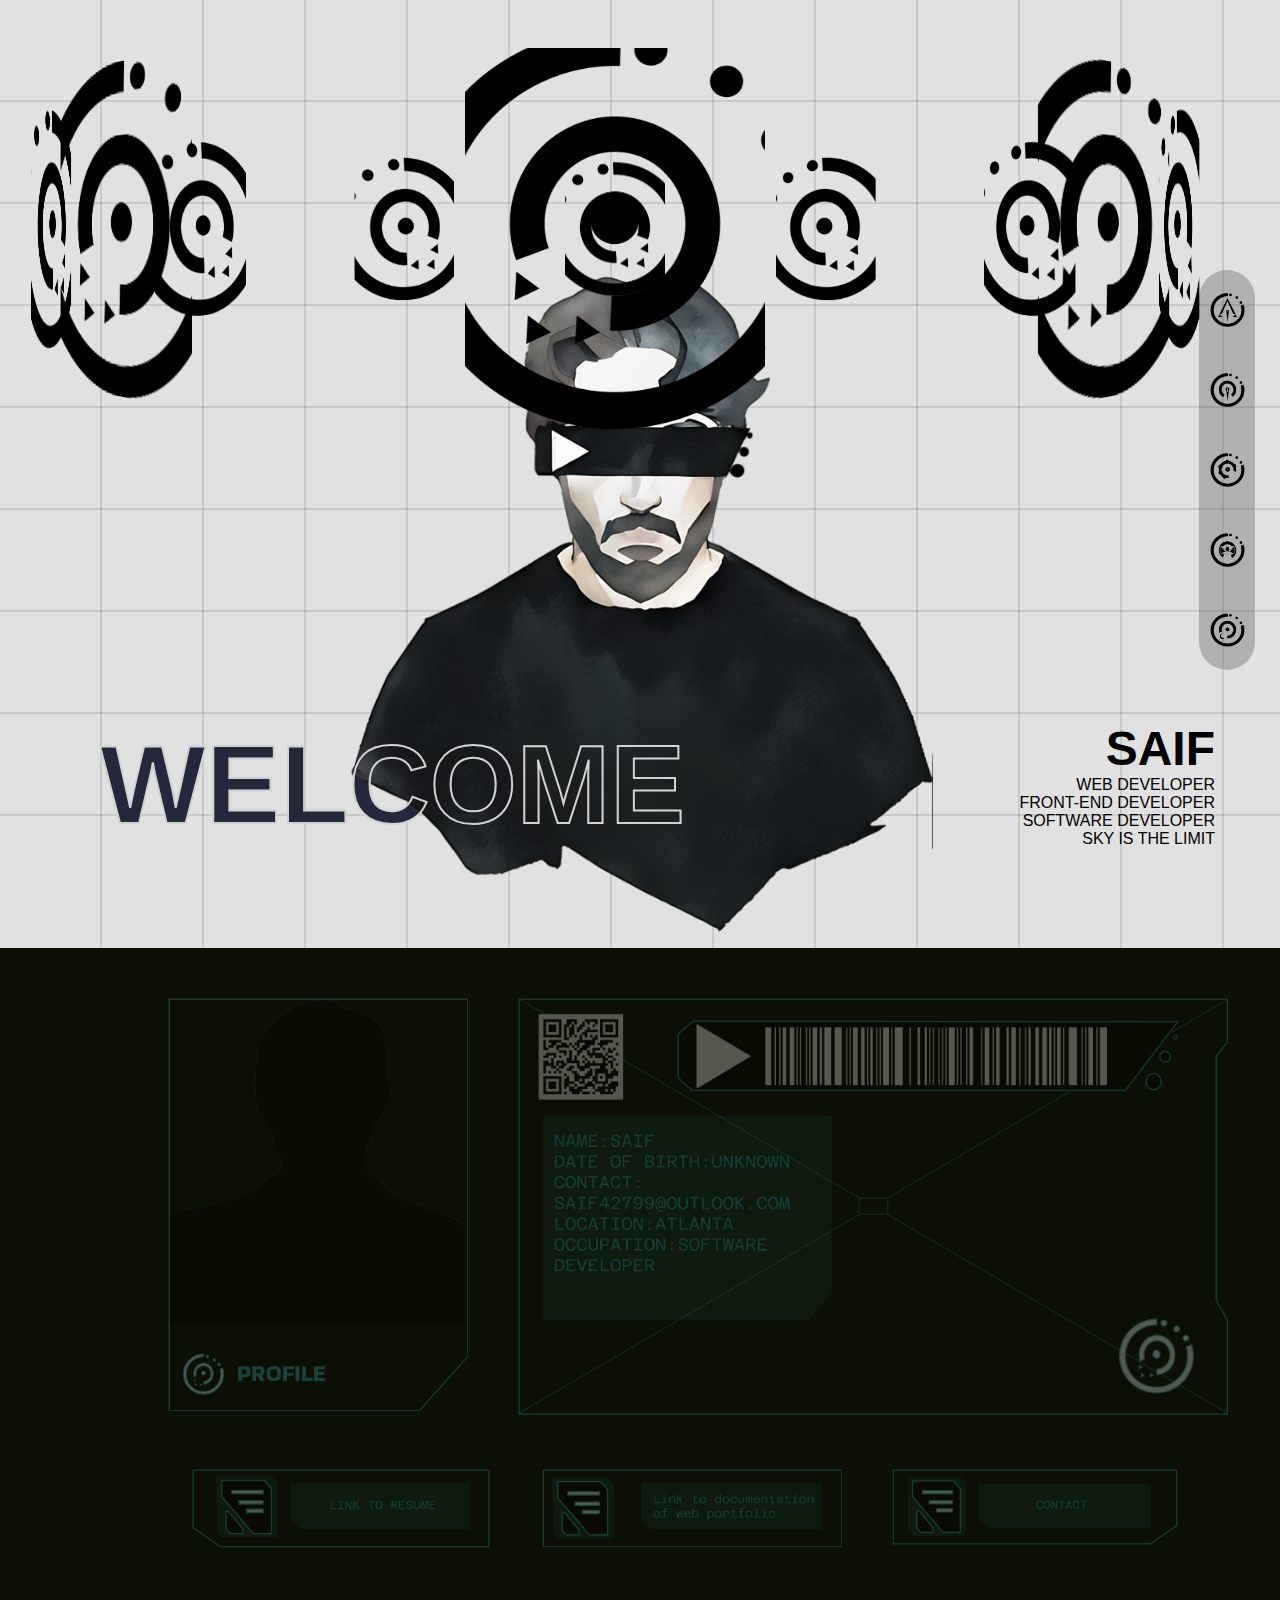
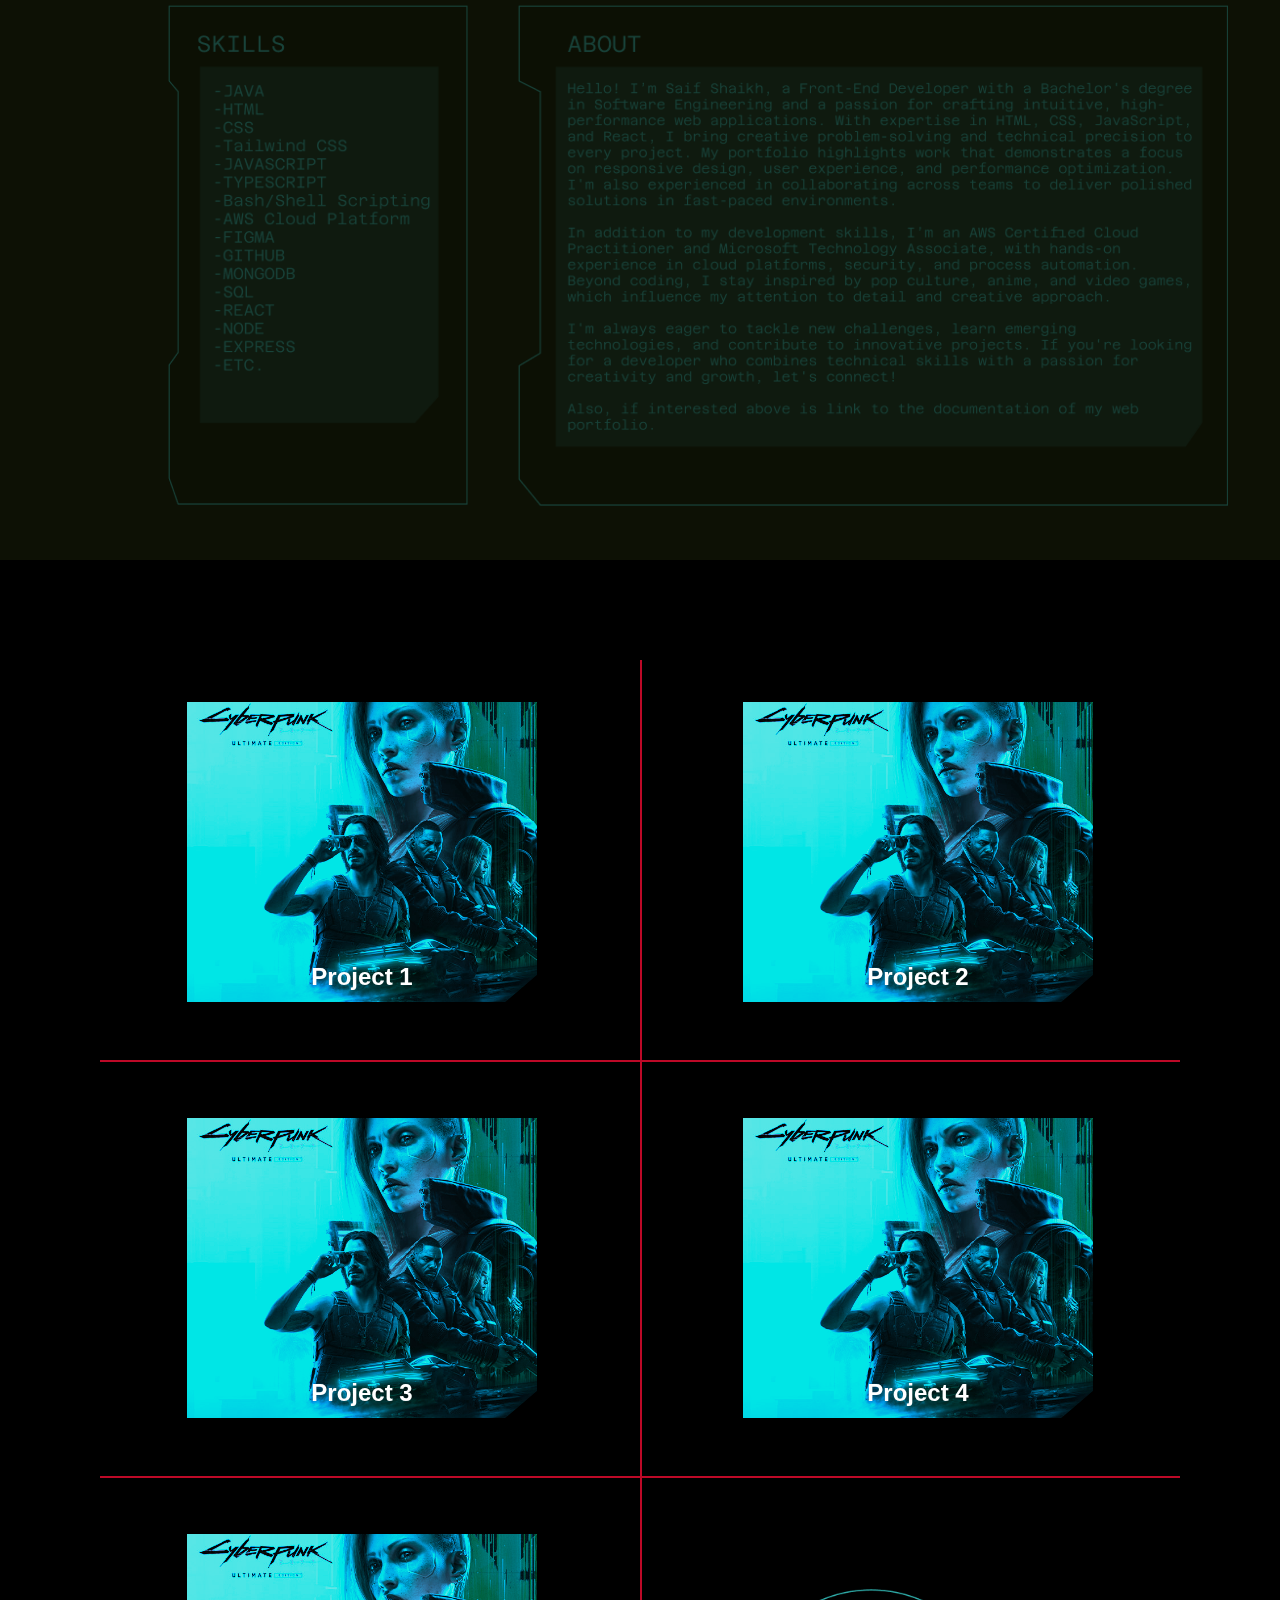
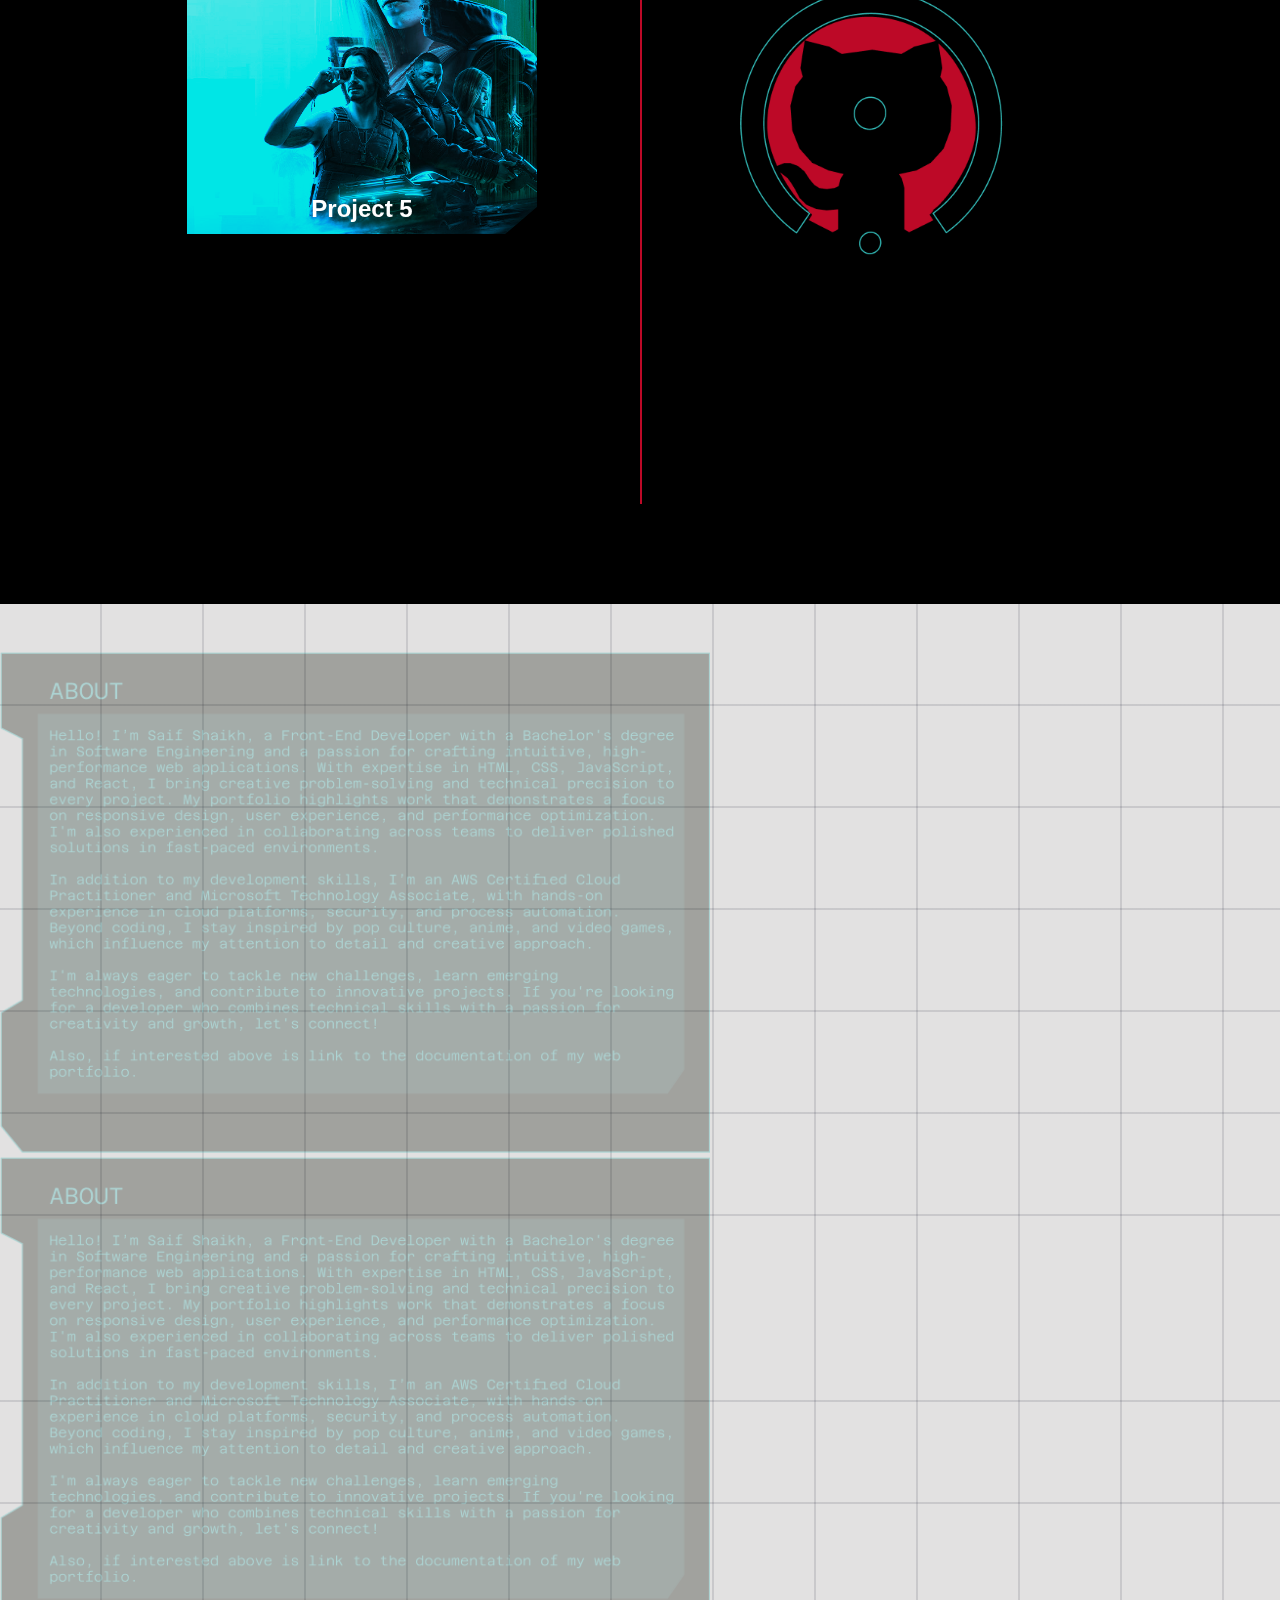
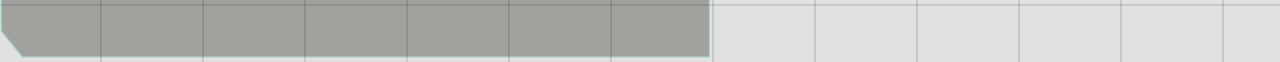
<file: index2.html>
<!DOCTYPE html>
<html lang="en">

<head>
    <meta charset="UTF-8">
    <meta name="viewport" content="width=device-width, initial-scale=1.0">
    <title>Saif Shaikh Web Portfolio</title>
    <link rel="stylesheet" href="style2.css">
    <link rel="shortcut icon" href="#">
</head>

<body>

    <!-- NAVIGATION BAR-->
    <nav class="navbar">
        <ul class="navbar-nav">
            <li class="nav-item">
                <a href="#home" class="nav-link">
                    <img src="images/homeLogo.png" class="navImgTransition">
                    <span class="link-text">Home</span>
                </a>
            </li>
            <li class="nav-item">
                <a href="#about" class="nav-link">
                    <img src="images/aboutLogo.png" class="navImgTransition">
                    <span class="link-text">About</span>
                </a>
            </li>
            <li class="nav-item">
                <a href="#projects" class="nav-link">
                    <img src="images/projectLogo.png" class="navImgTransition">
                    <span class="link-text">Projects</span>
                </a>
            </li>
            <li class="nav-item">
                <a href="#contact" class="nav-link">
                    <img src="images/contactLogo.png" class="navImgTransition">
                    <span class="link-text">Contact</span>
                </a>
            </li>
            <li class="nav-item">
                <a class="nav-link">
                    <img src="images/darkLogo.png" id="darkLightModeToggle" class="navImgTransition">
                    <span class="link-text" id="dlTextSwitch">Dark Mode</span>
                </a>
            </li>
        </ul>

    </nav>







    <!-- Background img's-->
    <!-- <img id="backgroundArm1" src="images/1st_arm.png" alt="">
    <img id="backgroundArm2" src="images/2nd_arm.png" alt=""> -->








    <!-- Intro design section -->

    <div class="header">
        <div class="banner" id="home">
            <div class="slider" style="--quantity: 10" id="#home">
                <div class="item" style="--position: 1"><img src="images/Group 46.png" alt=""></div>
                <div class="item" style="--position: 2"><img src="images/Group 46.png" alt=""></div>
                <div class="item" style="--position: 3"><img src="images/Group 46.png" alt=""></div>
                <div class="item" style="--position: 4"><img src="images/Group 46.png" alt=""></div>
                <div class="item" style="--position: 5"><img src="images/Group 46.png" alt=""></div>
                <div class="item" style="--position: 6"><img src="images/Group 46.png" alt=""></div>
                <div class="item" style="--position: 7"><img src="images/Group 46.png" alt=""></div>
                <div class="item" style="--position: 8"><img src="images/Group 46.png" alt=""></div>
                <div class="item" style="--position: 9"><img src="images/Group 46.png" alt=""></div>
                <div class="item" style="--position: 10"><img src="images/Group 46.png" alt=""></div>
            </div>

            <div class="content">
                <h1 data-content="WELCOME">WELCOME</h1>
                <div class="author">
                    <h2>SAIF</h2>
                    <p>WEB DEVELOPER</p>
                    <p>FRONT-END DEVELOPER</p>
                    <p>SOFTWARE DEVELOPER</p>
                    <p>SKY IS THE LIMIT</p>
                </div>
                <div class="model"></div>
            </div>
        </div>
    </div>







    <!-- ABOUT SECTION -->
    <div class="aboutSectionGrid" id="about">

        <div class="gridSection1">
            <div class="profileImg">
                <img src="images/profile_img.png" id="aS1">
            </div>

            <div class="bioSectiom">
                <img src="images/bioSection_img.png" id="aS2">
            </div>
        </div>

        <div class="gridSection2">
            <div class="button1">
                <a href="https://drive.google.com/file/d/18yBe35NGoetcDh6veYGvHAuB2mmblX4F/view?usp=sharing"
                    target="_blank">
                    <img src="images/linkResume_img.png" id="aS3">
                </a>
            </div>

            <div class="button2">
                <a href="https://docs.google.com/document/d/1vi0Jce4OguCOJSFTF7t-teNRCIGeYkpwJZ241YH6kjQ/edit?usp=sharing"
                    target="_blank">
                    <img src="images/linkDoc_img.png" id="aS4">
                </a>
            </div>

            <div class="button3">
                <a href="#contact">
                    <img src="images/linkContact_img.png" id="aS5">
                </a>
            </div>
        </div>


        <div class="gridSection3">
            <div class="skillSection">
                <img src="images/skillsSection_img.png" id="aS6">
            </div>

            <div class="descriptionSection">
                <img src="images/aboutSection_img.png" id="aS7">
                <div id="descriptionSub">
                </div>
            </div>
        </div>

    </div>









    <!-- PROJECT SECTION -->
    <div class="projectSection" id="projects">
        <div class="projectSectionGrid">
            <div class="project">

                <div class="projectCardShell">
                    <div class="projectCard">
                        <a href="https://drive.google.com/file/d/18yBe35NGoetcDh6veYGvHAuB2mmblX4F/view?usp=sharing"target="_blank">
                            <img src="images/testImg.jpg" alt="">
                        </a>
                        <div class="projectContent">
                            <h2>Project 1</h2>
                            <div class="social">
                                <div class="item">
                                    <div class="title">Like</div>
                                    <div class="count">205</div>
                                </div>
            
                            </div>
            
                        </div>
            
                    </div>
                </div>

            </div>


            <div class="project">

                <div class="projectCardShell">
                    <div class="projectCard">
                        <a href="https://drive.google.com/file/d/18yBe35NGoetcDh6veYGvHAuB2mmblX4F/view?usp=sharing"target="_blank">
                            <img src="images/testImg.jpg" alt="">
                        </a>
                        <div class="projectContent">
                            <h2>Project 2</h2>
                            <div class="social">
                                <div class="item">
                                    <div class="title">Like</div>
                                    <div class="count">205</div>
                                </div>
            
                            </div>
            
                        </div>
            
                    </div>
                </div>

            </div>


            <div class="project">

                <div class="projectCardShell">
                    <div class="projectCard">
                        <a href="https://drive.google.com/file/d/18yBe35NGoetcDh6veYGvHAuB2mmblX4F/view?usp=sharing"target="_blank">
                            <img src="images/testImg.jpg" alt="">
                        </a>
                        <div class="projectContent">
                            <h2>Project 3</h2>
                            <div class="social">
                                <div class="item">
                                    <div class="title">Like</div>
                                    <div class="count">205</div>
                                </div>
            
                            </div>
            
                        </div>
            
                    </div>
                </div>

            </div>


            <div class="project">

                <div class="projectCardShell">
                    <div class="projectCard">
                        <a href="https://drive.google.com/file/d/18yBe35NGoetcDh6veYGvHAuB2mmblX4F/view?usp=sharing"target="_blank">
                            <img src="images/testImg.jpg" alt="">
                        </a>
                        <div class="projectContent">
                            <h2>Project 4</h2>
                            <div class="social">
                                <div class="item">
                                    <div class="title">Like</div>
                                    <div class="count">205</div>
                                </div>
            
                            </div>
            
                        </div>
            
                    </div>
                </div>

            </div>


            <div class="project">

                <div class="projectCardShell">
                    <div class="projectCard">
                        <a href="https://drive.google.com/file/d/18yBe35NGoetcDh6veYGvHAuB2mmblX4F/view?usp=sharing"target="_blank">
                            <img src="images/testImg.jpg" alt="">
                        </a>
                        <div class="projectContent">
                            <h2>Project 5</h2>
                            <div class="social">
                                <div class="item">
                                    <div class="title">Like</div>
                                    <div class="count">205</div>
                                </div>
            
                            </div>
            
                        </div>
            
                    </div>
                </div>

            </div>


            <div class="githubLink">
                <a href="https://github.com/saif42799" target="_blank">
                    <img src="images/githubLogo.png">
            </div>
            </a>
        </div>

    </div>







    <!-- CONTACT SECTION -->
    <div class="contactSection" id="contact">
        <div class="">


            <div class="">
                <img src="images/aboutSection_img.png" id="aS7">
                <div id="descriptionSub">
                </div>
            </div>
            <div class="">
                <img src="images/aboutSection_img.png" id="aS7">
                <div id="descriptionSub">
                </div>
            </div>

        </div>
    </div>





    <!-- <img id="backgroundArm3" src="images/4th_arm.png" alt="">

    <img id="backgroundArm4" src="images/3rd_arm.png" alt=""> -->



    <script src="index.js"></script>

</body>

</html>
</file>
<file: style2.css>
/* :root and .darkmode is responsable for dark and light mode */
:root {
    --clr-light: #e2e1e1;
  
}
.darkmode {
    /* --clr-light: rgba(21,32,43,255); */
    --clr-light: #BD0927;
  
}
   
/* animation when clicking href to go to specific part of page */
html {
    scroll-behavior: smooth;
    height: 100vh; /* Ensure the body stretches to fit the content */
    margin: 0;
    padding: 0;
}
  
/* animation for page start up */
@keyframes navTransitionIn {
    from {
        transform: rotate(-360deg);
    }

    to {
        transform: rotate(360deg);
    }
}

/* Adjusting screen depending on device*/         
/* Small Screen */
@media only screen and (max-width: 600px) {
    .navbar{
        width: 90vw;
        bottom: 0;
        margin: 25px;
    
    }
    .navbar-nav {
        flex-direction: row;
        justify-content: center;
    }
    .link-text {
        display: none;  
    }
    .nav-link{
        justify-content: center;
     
    }

}
/* Big Screen */
@media only screen and (min-width: 600px) {
    .navbar{
        width: 3.5rem;
        top: 30%; 
        right: 0px;
        margin-right: 25px;
    }
    .navbar-nav {
        flex-direction: column;
    }
    .navbar:hover{
        transform: scale(1.3);
        background-color: #5d5d5d94;
    }
    .navbar img:hover{
        transform: rotate(360deg) translateZ(0) scale(1.5);
    }
    .nav-item:hover .link-text {
        display: block;
    }
    .nav-link{
        display: flex;
     
    }
    
}

/* -----------------------------navbar----------------------------- */

.navbar{
    font-family: Rajdhani, sans-serif;
    font-size: 15px;
    z-index: 2;
    position: fixed; 
    background-color: #5d5d5d5e;
    border-radius: 50px;
    transition: all .2s;
    /* z-index: 1000; */
}
.navbar-nav {
    list-style: none;
    padding: 0;
    margin: 0;
    display: flex;
    align-items: center;
}
.navbar img {
    z-index: 1;
    width: 35px;
    margin: 10px;
    transition: all .2s;
}

.nav-link{
    display: flex;
    align-items: center;
    height: 5rem;
}
.link-text {
    display: none;
    position: absolute;
    right: 70px; 
    white-space: nowrap;
    background-color: #000000;
    color: white;
    padding: 5px 10px;
    clip-path: polygon(50% 0%, 100% 0, 100% 80%, 90% 100%, 46% 100%, 0 100%, 0 0);
}
.navImgTransition {
    animation: navTransitionIn 0.75s;
}
/* -----------------------------navbar----------------------------- */






* { 
    margin: 0;
    padding: 0;
    box-sizing: border-box;
}


body{
    height: 100vh;
    display: flex;
    flex-direction: column;

    margin-top: 3rem; 
    animation: bodyTransitionIn 0.75s;
    background-color: var(--clr-light);;
    background-image:
    repeating-linear-gradient(
        to right, transparent 0 100px,
        #25283b22 100px 102px
    ),
    repeating-linear-gradient(
        to bottom, transparent 0 100px,
        #25283b22 100px 102px
    );

}

body::before{
    position: absolute;
    width: min(1400px, 90vw);
    top: 10%;
    left: 50%;
    height: 100vh;
    transform: translateX(-50%);
    content: '';
    background-size: 100%;
    background-repeat: no-repeat;
    background-position: top center;
    pointer-events: none;
    z-index: 1;
}

















/* -----------------------------Intro Page Design----------------------------- */

@media only screen and (min-width: 600px) {
    .banner {
        width: 100%;
        height: 100vh;
        text-align: center;
        overflow: hidden;
        position: relative;
    }
    
    .banner .slider{
        position: absolute;
        width: 150px;
        height: 200px;
        top: 9%;
        left: calc(50% - 100px);
        transform-style: preserve-3d;
        transform: perspective(1000px);
        animation: autoRun 40s linear infinite;
        z-index: 2;
    }
    @keyframes autoRun {
        from{
            transform: perspective(1000px) rotateX(-16deg) rotateY(0deg);
        }to{
            transform: perspective(1000px) rotateX(-16deg) rotateY(360deg);
        }
    }
    
    .banner .slider .item{
        position: absolute;
        inset: 0 0 0 0 ;
        transform: 
            rotateY(calc( (var(--position) - 1) * (360 / var(--quantity)) * 1deg)) /* 205 was 360 */
            translateZ(500px);
    }
    
    .banner .slider .item img{
        width: 100%;
        height: 100%;
        object-fit: cover;
    
    }

    .banner .content {
        display: flex;
        padding-bottom: 100px;
        padding-right: 65px;
    
    }

    .banner .content .model {
        width: 100%;
        height: 75vh;
        background-size: auto 100%;
    }

    
    .banner .content h1{
        font-size: 7em;
        margin-left: 100px;
    }

 
}

@media only screen and (max-width: 600px) {


    .banner {
        width: 100%;
        height: 90vh;
        
        position: relative;
    }
    
    .banner .slider{

    }
    @keyframes autoRun {

    }
    
    .banner .slider .item{
        position: absolute;
       
    
    }
    
    .banner .slider .item img{
        width: 16%;
        opacity: 0;

    }

    .banner .content {
        padding-bottom: 10px;

    }

    
    .banner .content .model {
        width: 100%;
        height: 80vh;
        background-size: auto 80%;
        
    }
    .banner .content h1 {
        font-size: 3em;
    }
    
    

}












.header {
    height: 100vh;
    flex: 1;
}
.banner .content {
    position: absolute;
    bottom: 0;
    left: 50%;
    transform: translateX(-50%);
    width: min(1400px, 100vw);
    height: max-content;
    /* padding-bottom: 100px; */
    /* display: flex; */
    justify-content: space-between;
    align-items: center;
    z-index: 1;

}

.banner .content h1{
    font-family: Rajdhani, sans-serif;
    /* font-size: 13em; */
    line-height: 1em;
    color: #25283B;
    position: relative;
}

.banner .content h1::after {
    position: absolute;
    inset: 0 0 0 0;
    content: attr(data-content);
    z-index: 2;
    -webkit-text-stroke: 2px #d2d2d2;
    color: transparent;
}

.banner .content .author {
    font-family: Rajdhani, sans-serif;
    text-align: right;
    max-width: 200px;
}

.banner .content h2 {
    font-size: 3em;
}

.banner .content .model {
    background-image: url('images/1-transformed.png');
    /* width: 100%;
    height: 75vh; */
    position: absolute;
    bottom: 0;
    left: 0;
    /* background-size: auto 100%; */
    background-repeat: no-repeat;
    background-position: top center;
    z-index: 1;
}

/* -----------------------------Intro Page Design----------------------------- */













.aboutSectionGrid{
    height: auto;
    padding: 50px;
    background-color: #0D1105;
}

.gridSection1{
    display: grid;
    gap: 50px;
    grid-template-columns: repeat(auto-fit, 300px);
    margin-left: 10%;    
  
}

.gridSection2{
    display: grid;
    gap: 50px;
    grid-template-columns: repeat(auto-fit, 300px);
    margin-left: 12%;
    margin-top: 50px;
    margin-bottom: 50px;
}

.gridSection3{
    display: grid;
    gap: 50px;
    grid-template-columns: repeat(auto-fit, 300px);
    margin-left: 10%;
    
}

#aS1 {
  width: 300px;
  opacity: 0.3;
  transition: transform .2s;
}

#aS1:hover{
    opacity: 1.0;
    transform: scale(1.02);
    
}

#aS2 {
    width: 710px;
    opacity: 0.3;
    transition: transform .2s;
}

#aS2:hover{
    opacity: 1.0;
    transform: scale(1.02);
}

#aS3 {
    width: 300px;
    opacity: 0.3;
    transition: transform .2s;
}

#aS3:hover{
    opacity: 1.0;
    transform: scale(1.02);
}

#aS4 {
    width: 300px;
    opacity: 0.3;
    transition: transform .2s;
}

#aS4:hover{
    opacity: 1.0;
    transform: scale(1.02);
}

#aS5 {
    width: 300px;
    opacity: 0.3;
    transition: transform .2s;
}

#aS5:hover{
    opacity: 1.0;
    transform: scale(1.02);
}

#aS6 {
    width: 300px;
    opacity: 0.3;
    transition: transform .2s;
}

#aS6:hover{
    opacity: 1.0;
    transform: scale(1.02);
}

#aS7 {
    width: 710px;
    opacity: 0.3;
    transition: transform .2s;
}

#aS7:hover{
    opacity: 1.0;
    transform: scale(1.1);
}








.projectSection{
    height: auto;
    background-color: #000000;
    padding: 100px;
    
}

.projectSectionGrid {
    display: grid;
    grid-template-columns: repeat(auto-fit, minmax(400px, 1fr));
    align-items: stretch;
    justify-content: center;
    gap: 2em;
    overflow: hidden;
    
}

.projectSectionGrid > .project{
    position: relative;
    padding: 2em;

}

.projectSectionGrid > .githubLink{
    position: relative;
    padding: 2em;

}

.projectSectionGrid > .project::before,
.projectSectionGrid > .project::after{
    content: "";
    background-color: #BD0927;
    position: absolute;

}

.projectSectionGrid > .githubLink::before,
.projectSectionGrid > .githubLink::after{
    content: "";
    background-color: #BD0927;
    position: absolute;

}

.projectSectionGrid > .project::after{
    width: 100vw;
    height: 2px;
    top: -1em;
    left: 0;

}

.projectSectionGrid > .project::before{
    width: 2px;
    height: 100vh;
    top: 0;
    left: -1em;

}

.projectSectionGrid > .githubLink::after{
    width: 100vw;
    height: 2px;
    top: -1em;
    left: 0;

}

.projectSectionGrid > .githubLink::before{
    width: 2px;
    height: 100vh;
    top: 0;
    left: -1em;

}

.project img {
    height: 75%;
    transition: 1s ease-in-out
}

.githubLink img {
    height: 75%;
    transition: all .2s;
}

.project img:hover{
    transform: scale(1.3);
}

.githubLink img:hover{
    transform: scale(1.3);
}






.projectCardShell{

    display: flex;
    justify-content: center;
    align-items: center;
} 
.projectCard{
    height: 300px;
    width: 350px;
    overflow: hidden;
    clip-path: polygon(100% 0, 100% 91%, 91% 100%, 0 100%, 0 0);
    position: relative;
    transition: 0.8s;
    margin: 10px;
}

.projectCard img {
    position: absolute;
    top: 0;
    width: 100%;
    height: 100%;
    object-fit: cover;
    transition: 1s ease-in-out;
    filter: grayscale(40%) sepia(80%) hue-rotate(150deg) saturate(500%) brightness(90%);
    clip-path: polygon(100% 0, 100% 91%, 91% 100%, 0 100%, 0 0);
}

.projectCard:hover img{
    width: 200%;
    filter: grayscale(0);
}

.projectCard:hover{
    transform: translateY(-30px);
    box-shadow: 0 90px 63px -20px #000;

}

.projectContent{
    position: absolute;
    bottom: 0;
    left: 0;
    width: 100%;
    color: #fff;
    font-family: sans-serif;
    text-align: center;
    padding: 20px 0;
    transition: 0.8s;
    backdrop-filter: blur(0);
    transform: translateY(50%);
}

.projectCard:hover .projectContent{
    transform: translateY(0);
    backdrop-filter: blur(10px);
}

.projectContent h2{
    margin: 0;
}

.projectContent .item{
    font-size: small;
    font-weight: 100;
    padding: 10px 0;
}



















.contactSection {
    height: auto;
    min-height: calc(100vh - 3rem);
    /* background-color: #006093; */
    padding-top: 3rem;
   
}
</file>
